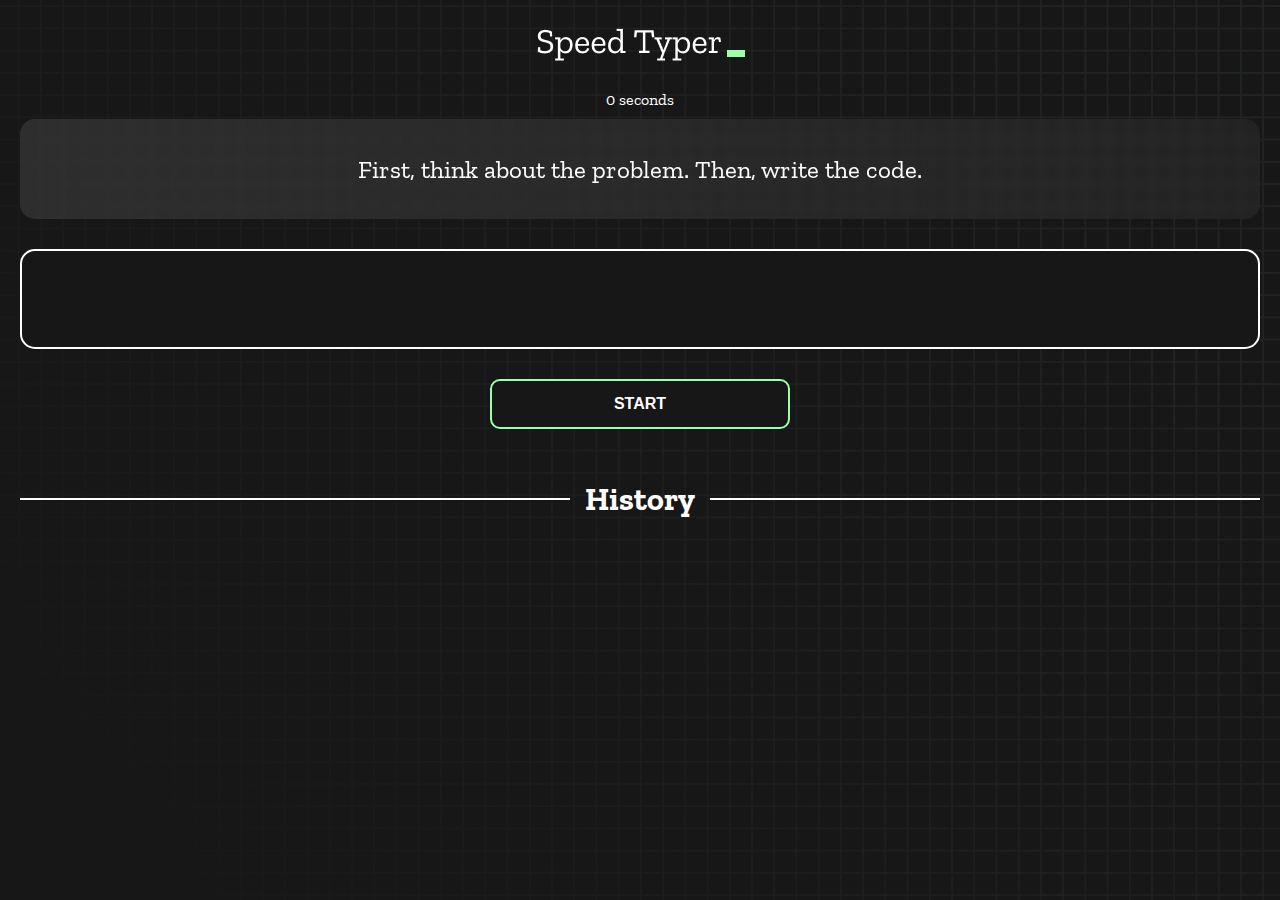
<file: index.html>
<!DOCTYPE html>
<html lang="en">
  <head>
    <meta charset="UTF-8" />
    <meta http-equiv="X-UA-Compatible" content="IE=edge" />
    <meta name="viewport" content="width=device-width, initial-scale=1.0" />
    <title>Speed Monster</title>
    <link rel="stylesheet" href="styles.css" />
    <link rel="preconnect" href="https://fonts.googleapis.com" />
    <link rel="preconnect" href="https://fonts.gstatic.com" crossorigin />
    <link
      href="https://fonts.googleapis.com/css2?family=Zilla+Slab:wght@300;400;500&display=swap"
      rel="stylesheet"
    />
  </head>
  <body>
    <!-- title logo -->
    <h1 class="title"><img src="./logo.png" /></h1>
    <!-- timer -->
    <div id="show-time">0 seconds</div>

    <div class="box-container">
      <!-- question box -->
      <div id="question"></div>

      <!-- typing box  -->
      <div id="display" class="inactive"></div>

      <!-- start btn  -->
      <div class="buttons">
        <button id="start">START</button>
      </div>

      <!-- history section -->
      <div class="divider-container">
        <div class="line"></div>
        <h1 class="title2">History</h1>
        <div class="line"></div>
      </div>
      <!-- histories view -->
      <div id="histories"></div>
    </div>

    <!-- countdown timer show -->
    <div id="countdown"></div>

    <!-- modal  -->
    <div id="modal-background" class="hidden"></div>

    <!-- result -->
    <div id="result" class="hidden"></div>

    <!-- javascript files -->
    <script src="./history.js"></script>
    <script src="./script.js"></script>
  </body>
</html>
</file>
<file: styles.css>
* {
  padding: 0;
  margin: 0;
  box-sizing: border-box;
}

body {
  background-image: url("./bg.png");
  background-size: cover;
  background-position: left top;
  font-family: "Zilla Slab", serif;
}

.box-container {
  width: 70%;
  margin: 0 auto;
}

#question {
  height: 100px;
  display: flex;
  align-items: center;
  justify-content: center;
  color: white;
  font-size: 25px;
  border-radius: 15px;
  background: rgb(255, 255, 255);
  background: linear-gradient(
    92.49deg,
    rgba(255, 255, 255, 0.1) 0.18%,
    rgba(255, 255, 255, 0.05) 99.85%
  );
  backdrop-filter: blur(5px);
  margin-bottom: 30px;
}

#display {
  height: 100px;
  display: flex;
  flex-wrap: wrap;
  align-items: center;
  padding-left: 5rem;
  color: white;
  font-size: 32px;
  background-color: #171717;
  border: 2px solid #9dffad;
  border-radius: 15px;
}

#countdown {
  position: fixed;
  height: 100vh;
  width: 100vw;
  background-color: rgba(0, 0, 0, 0.8);
  top: 0;
  left: 0;
  display: flex;
  align-items: center;
  justify-content: center;
  font-size: 3rem;
  color: white;
  display: none;
}
#result {
  position: fixed;
  top: 50%;
  left: 50%;
  transform: translate(-50%, -50%);
  height: 250px;
  width: 400px;
  background-color: #171717;
  border-radius: 15px;
  border: 2px solid #9dffad;
  color: white;
  text-align: center;
  padding: 2rem;
}
#show-time {
  text-align: center;
  color: white;
  margin: 10px 0;
}

.green {
  color: #9dffad;
}
.red {
  color: #eb6565;
}
.bold {
  font-weight: 700;
}
.inactive {
  border: 2px solid white !important;
}
.hidden {
  display: none;
}
.title {
  text-align: center;
  color: white;
  margin: 20px 0;
}

.divider-container {
  height: 80px;
  display: flex;
  justify-content: center;
  align-items: center;
  gap: 15px;
  margin: 0 auto;
}

.line {
  height: 2px;
  background: white;
  width: 100%;
}

.title2 {
  color: white;
  display: block;
}

.buttons {
  display: flex;
  justify-content: center;
  margin: 30px 0;
}
button {
  padding: 10px 20px;
  border: none;
  font-size: 16px;
  font-weight: bold;
  width: 300px;
  height: 50px;
  color: white;
  background-color: #171717;
  border-radius: 10px;
  border: 2px solid #9dffad;
  cursor: pointer;
}

#histories {
  display: flex;
  flex-wrap: wrap;
  justify-content: space-around;
}

.card {
  width: 100%;
  height: 100%;
  padding: 50px;
  display: flex;
  justify-content: space-between;
  align-items: center;
  padding: 20px 30px;
  color: white;
  border-radius: 15px;
  background: rgb(255, 255, 255);
  background: linear-gradient(
    92.49deg,
    rgba(255, 255, 255, 0.1) 0.18%,
    rgba(255, 255, 255, 0.05) 99.85%
  );
  backdrop-filter: blur(5px);
  margin-bottom: 30px;
}

#modal-background {
  background: rgb(255, 255, 255);
  background: linear-gradient(
    92.49deg,
    rgba(255, 255, 255, 0.1) 0.18%,
    rgba(255, 255, 255, 0.05) 99.85%
  );
  backdrop-filter: blur(5px);
  height: 100vh;
  width: 100%;
  position: fixed;
  top: 0;
}

/* mobile device view */
@media only screen and (max-width: 768px) {
  .box-container {
    padding: 0 20px;
    width: 100%;
  }
  .card {
    flex-direction: column;
  }
}

/* tablet device view  */
@media only screen and (min-width: 768px) {
  .box-container {
    padding: 0 20px;
    width: 100%;
  }
  .card {
    flex-direction: column;
    width: 48%;
  }
}

/* laptop device view  */
@media only screen and (min-width: 992px) {
  .box-container {
    padding: 0 20px;
    width: 100%;
  }
  .card {
    flex-direction: column;
    width: 33%;
  }
}
</file>
